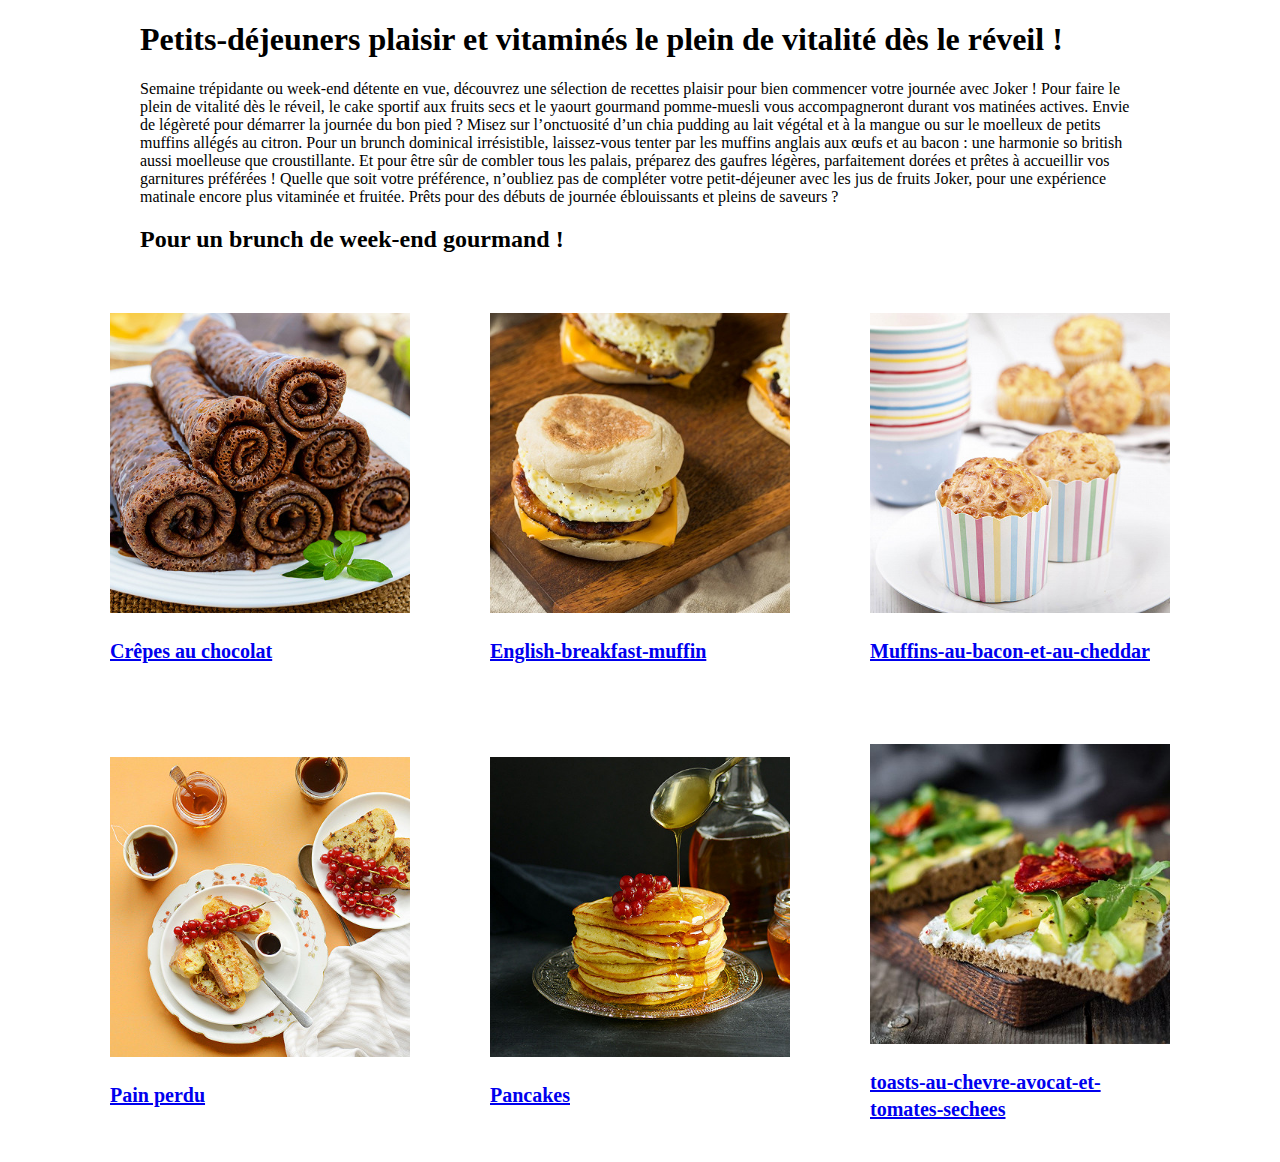
<file: index.html>
<!DOCTYPE html>
<html lang="en">
<head>
    <meta charset="UTF-8">
    <meta name="viewport" content="width=device-width, initial-scale=1.0">
    <title>recette</title>
    <link rel="stylesheet" href="style.css">
</head>
<body>
    <header>
        <h1>
            Petits-déjeuners plaisir et vitaminés le plein de vitalité dès le réveil !
        </h1>
        <p>
            Semaine trépidante ou week-end détente en vue, découvrez une sélection de recettes plaisir pour bien commencer votre journée avec Joker !

Pour faire le plein de vitalité dès le réveil, le cake sportif aux fruits secs et le yaourt gourmand pomme-muesli vous accompagneront durant vos matinées actives. Envie de légèreté pour démarrer la journée du bon pied ? Misez sur l’onctuosité d’un chia pudding au lait végétal et à la mangue ou sur le moelleux de petits muffins allégés au citron. Pour un brunch dominical irrésistible, laissez-vous tenter par les muffins anglais aux œufs et au bacon : une harmonie so british aussi moelleuse que croustillante. Et pour être sûr de combler tous les palais, préparez des gaufres légères, parfaitement dorées et prêtes à accueillir vos garnitures préférées ! Quelle que soit votre préférence, n’oubliez pas de compléter votre petit-déjeuner avec les jus de fruits Joker, pour une expérience matinale encore plus vitaminée et fruitée.

Prêts pour des débuts de journée éblouissants et pleins de saveurs ? 
        </p>
        <h2>
            Pour un brunch de week-end gourmand !
        </h2>
    </header>
    <main>
        <section>   
            <div>   
                <div id="crepes">
                    <img src="images/crepes-au-chocolat.jpeg" alt="">
                </div>
                <div>
                    <h2>
                        <a href="Crêpes au chocolat">Crêpes au chocolat</a>
                    </h2>
                </div>
            </div> 
            <div>
                <div id="breakfast">
                    <img src="images/english-breakfast-muffin.jpg">
                </div>
                <div>
                   <h2>
                      <a href="English breakfast muffin">English-breakfast-muffin</a>
                    </h2>
                </div>
            </div>
            <div>
                <div id="muffins">
                    <img src="images/muffins-au-bacon-et-au-cheddar.jpg">
                </div>
                <div>
                    <h2>
                      <a href="Muffins au bacon et cheddar"> Muffins-au-bacon-et-au-cheddar</a>
                    </h2>
                </div>
            </div>
        </section> 
        <section>
            <div>
                <div id="perdu">
                    <img src="images/pain-perdu.jpg">
                </div>
                <div>
                  <h2>
                    <a href="Pain perdu">Pain perdu</a>
                  </h2>
                </div>
            </div>
            <div>
                <div id="pancakes">
                    <img src="images/pancakes.jpg">
                </div>
                <div>
                  <h2>
                    <a href="Pancakes">Pancakes</a>
                  </h2>
                </div>
            </div>
            <div>
                <div id="toasts"> 
                    <img src="images/toasts-au-chevre-avocat-et-tomates-sechees.jpg">
                </div>
                <div>
                  <h2>
                    <a href="recette toast.html">toasts-au-chevre-avocat-et-tomates-sechees</a>
                  </h2>
                </div>
            </div>
        </section>       
    </main>
    <footer></footer>
</body>
</html>
</file>
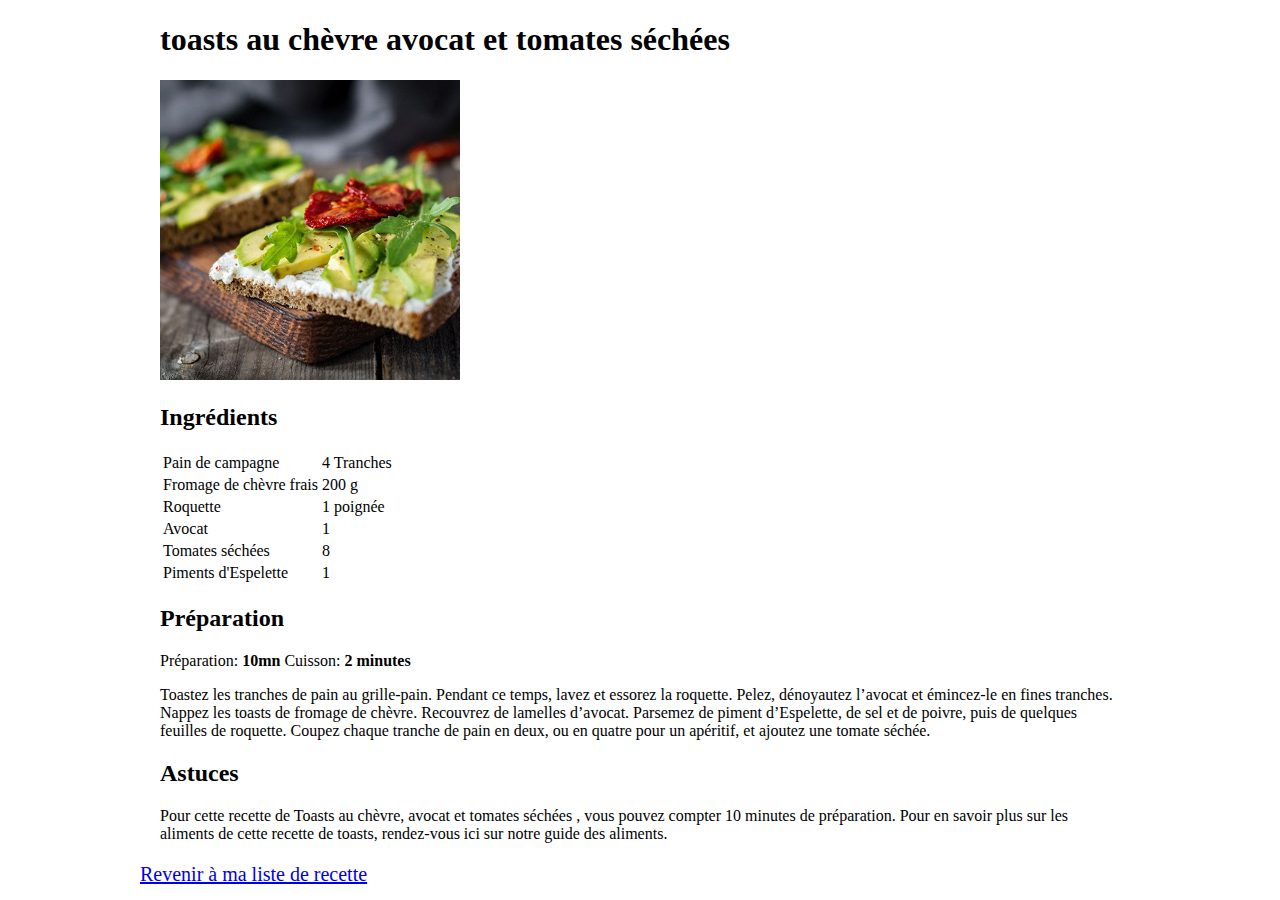
<file: recette toast.html>
<!DOCTYPE html>
<html lang="en">
<head>
    <meta charset="UTF-8">
    <meta name="viewport" content="width=device-width, initial-scale=1.0">
    <title>Document</title>
    <link rel="stylesheet" href="style.css">
</head>
<body>
    <header>
       <div>
          <h1>
            toasts au chèvre avocat et tomates séchées
          </h1>
          <img src="images/toasts-au-chevre-avocat-et-tomates-sechees.jpg">
       </div>
    </header>
    <main>
      <div>
        <h2>
            Ingrédients
        </h2>
        <table>
           <tr>
                <td>Pain de campagne</td>
                <td>4 Tranches</td>
            </tr>
            <tr>
                <td>Fromage de chèvre frais</td>
                <td>200 g</td>
            </tr>
            <tr>
                <td>Roquette</td>
                <td>1 poignée</td>
            </tr>
            <tr>
                <td>Avocat</td>
                <td>1</td>
            </tr>
            <tr>
                <td>Tomates séchées</td>
                <td>8</td>
            </tr>
            <tr>
                <td>Piments d'Espelette</td>
                <td>1</td>
            </tr>
        
        </table>
      </div>

      <div>
        <h2>
            Préparation
        </h2>
        <p>
            Préparation: <strong>10mn</strong> 
            Cuisson: <strong>2 minutes</strong>
        </p>
        <p>
            Toastez les tranches de pain au grille-pain. 
            Pendant ce temps, lavez et essorez la roquette. Pelez, dénoyautez l’avocat et émincez-le en fines tranches. 
            Nappez les toasts de fromage de chèvre. Recouvrez de lamelles d’avocat. 
            Parsemez de piment d’Espelette, de sel et de poivre, puis de quelques feuilles de roquette. 
            Coupez chaque tranche de pain en deux, ou en quatre pour un apéritif, et ajoutez une tomate séchée. 
             
        </p>
      </div>

      <div>
        <h2>
            Astuces
        </h2>
        <p>
            Pour cette recette de Toasts au chèvre, avocat et tomates séchées , vous pouvez compter 10 minutes de préparation. Pour en savoir plus sur les aliments de cette recette de toasts, rendez-vous ici sur notre guide des aliments.
        </p>
      </div>
    
    </main>
    <footer>
    <a href="index.html">Revenir à ma liste de recette</a>
    </footer>
    
</body>
</html>
</file>
<file: style.css>
html {
    maw-width:1000px;
    margin: 0 auto;
}
 body {
    max-width: 1000px;
    margin: 0 auto;
 }

 main {
    display: block;
    justify-content: center;
    align-items: center;
 }

 div {
    margin: 20px;
 }

 img {
    height: 300px;
    width: 300px;
   
 }
 section {
    display: flex;
    justify-content: center;
    align-items: center;

 }

 a {
    font-size: 20px;
 }
</file>
